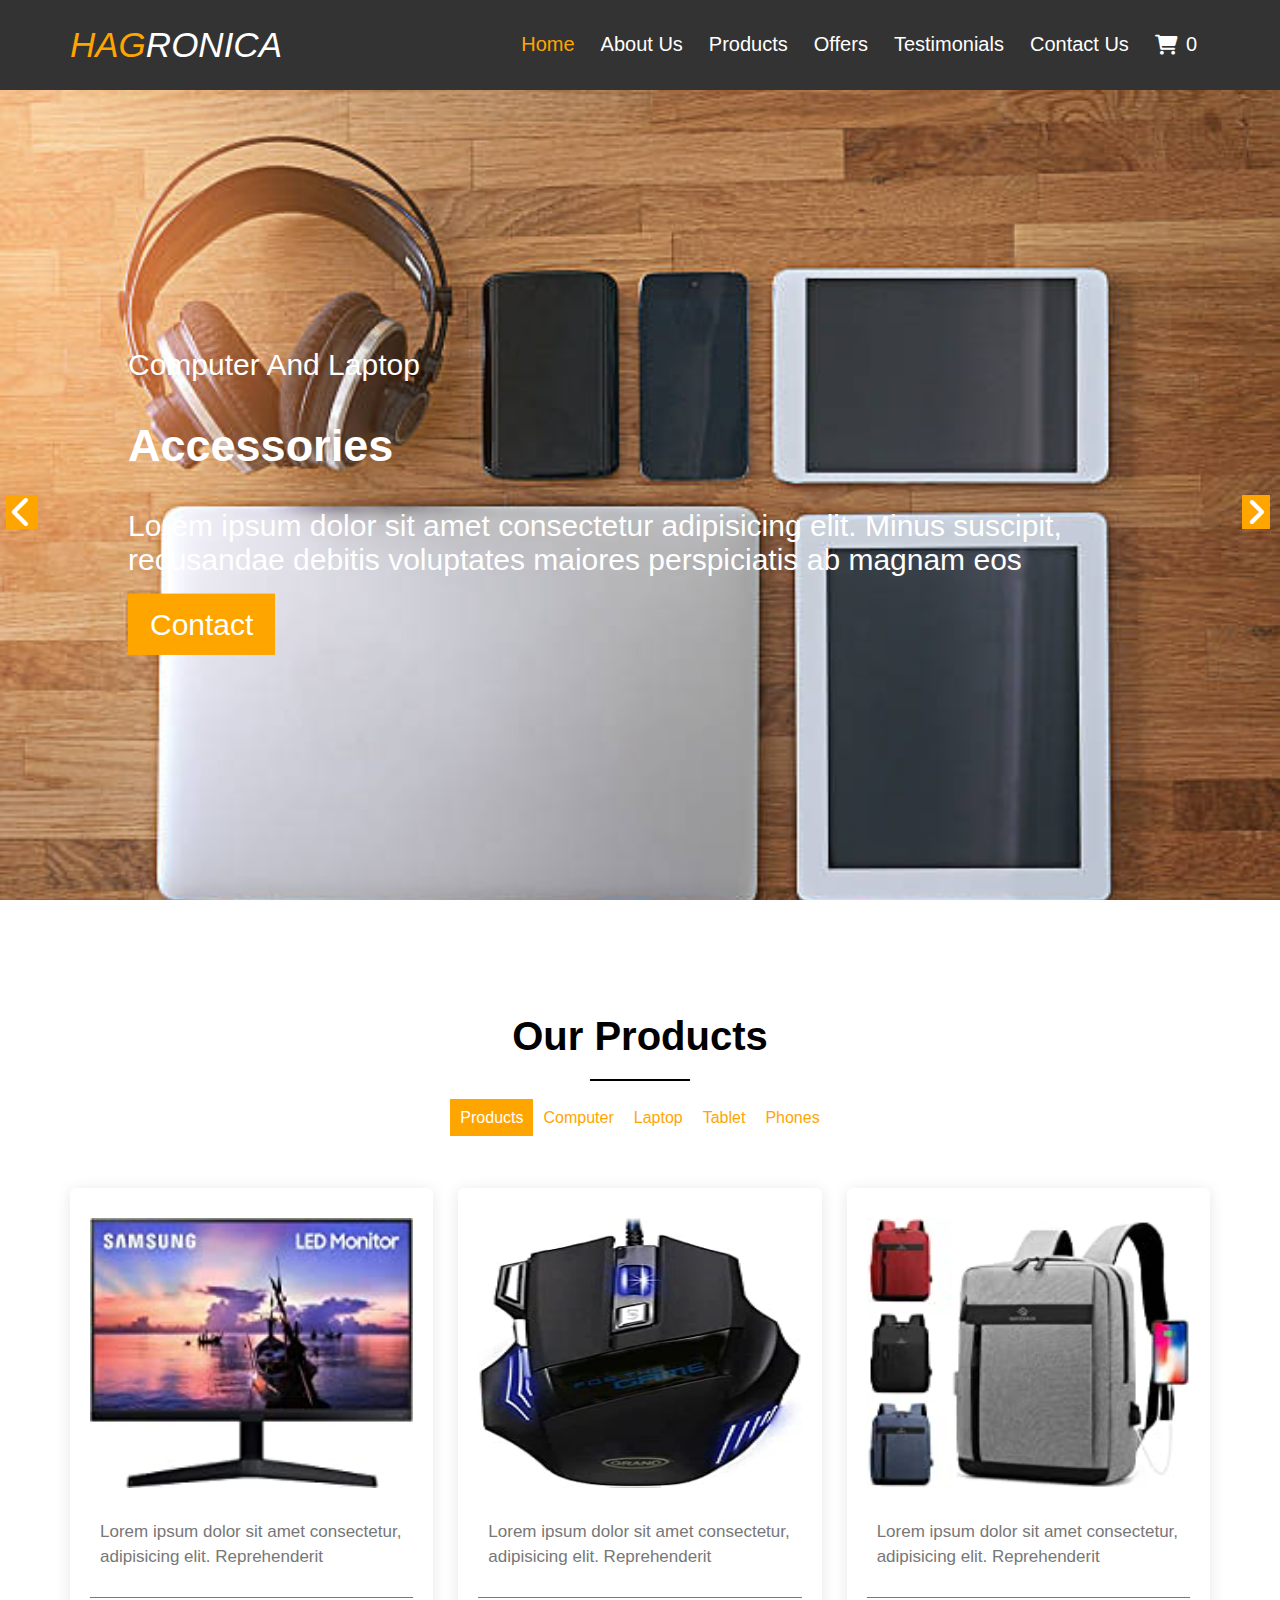
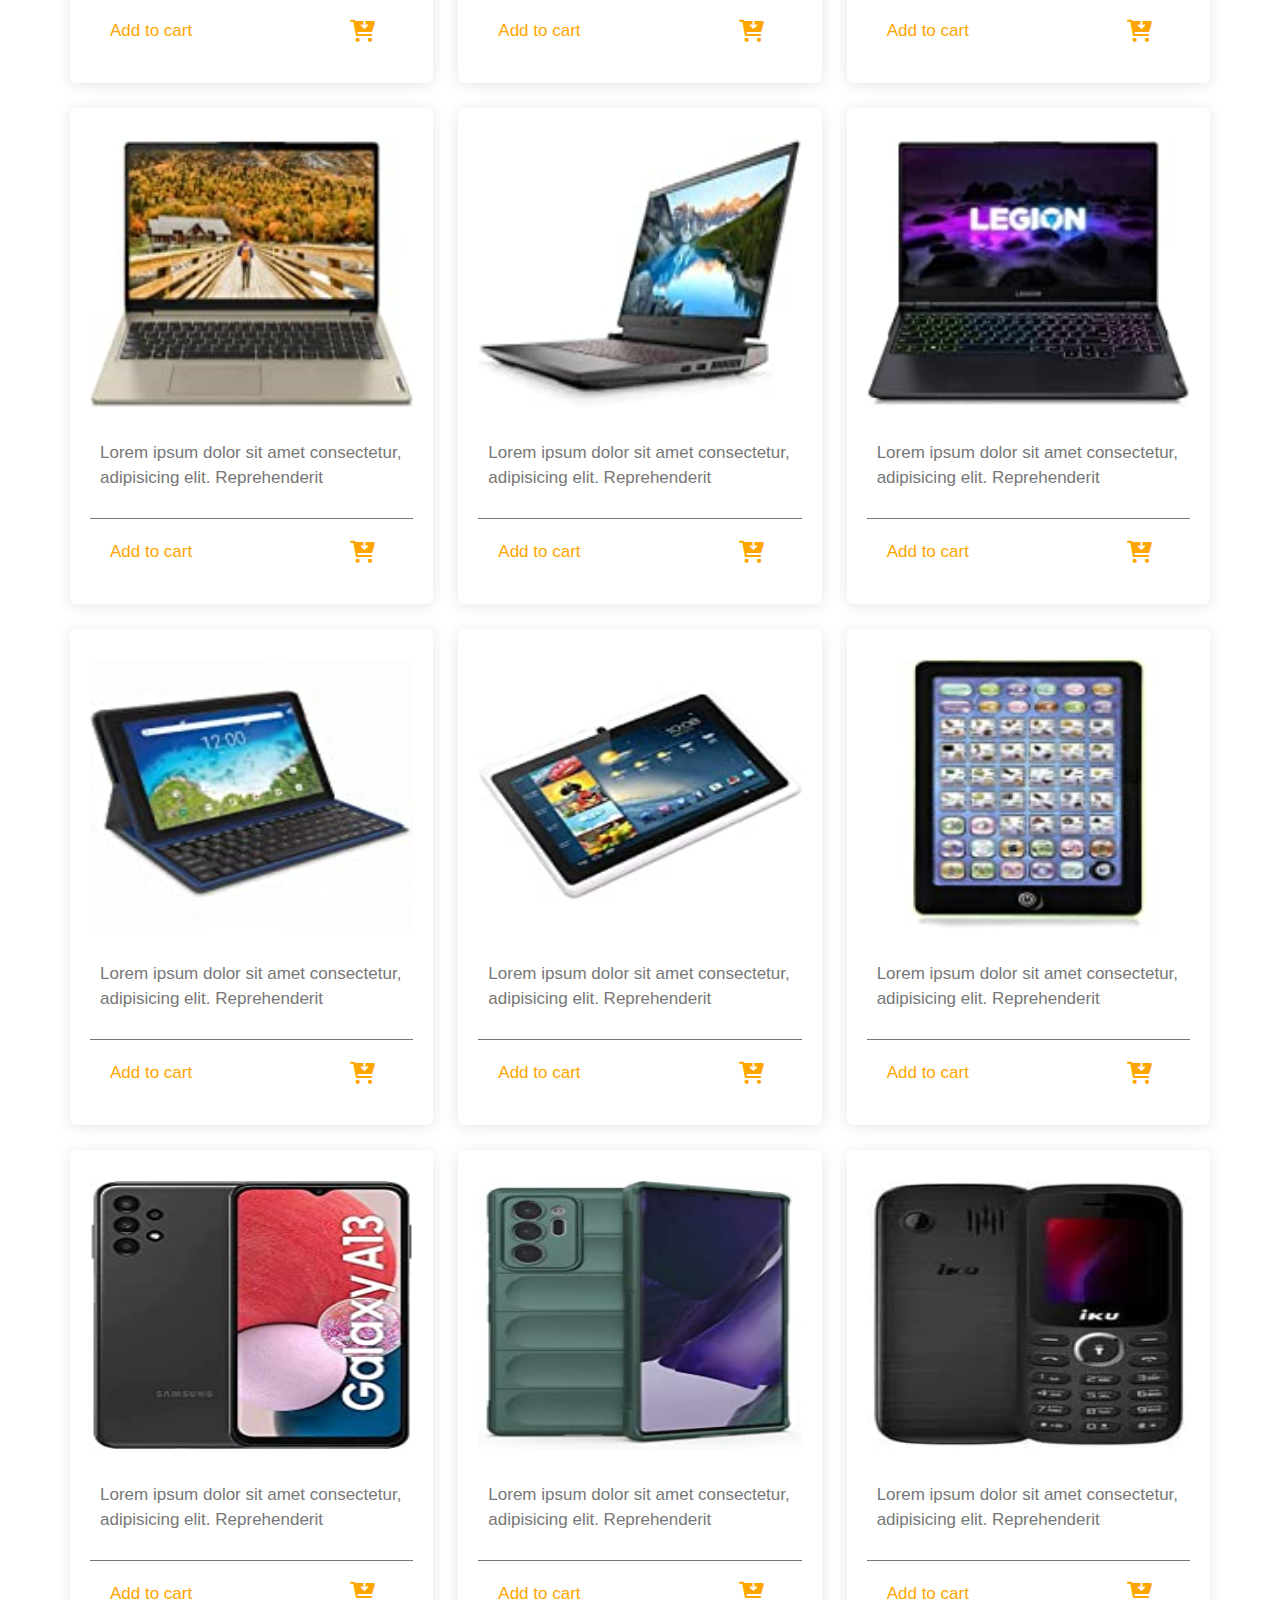
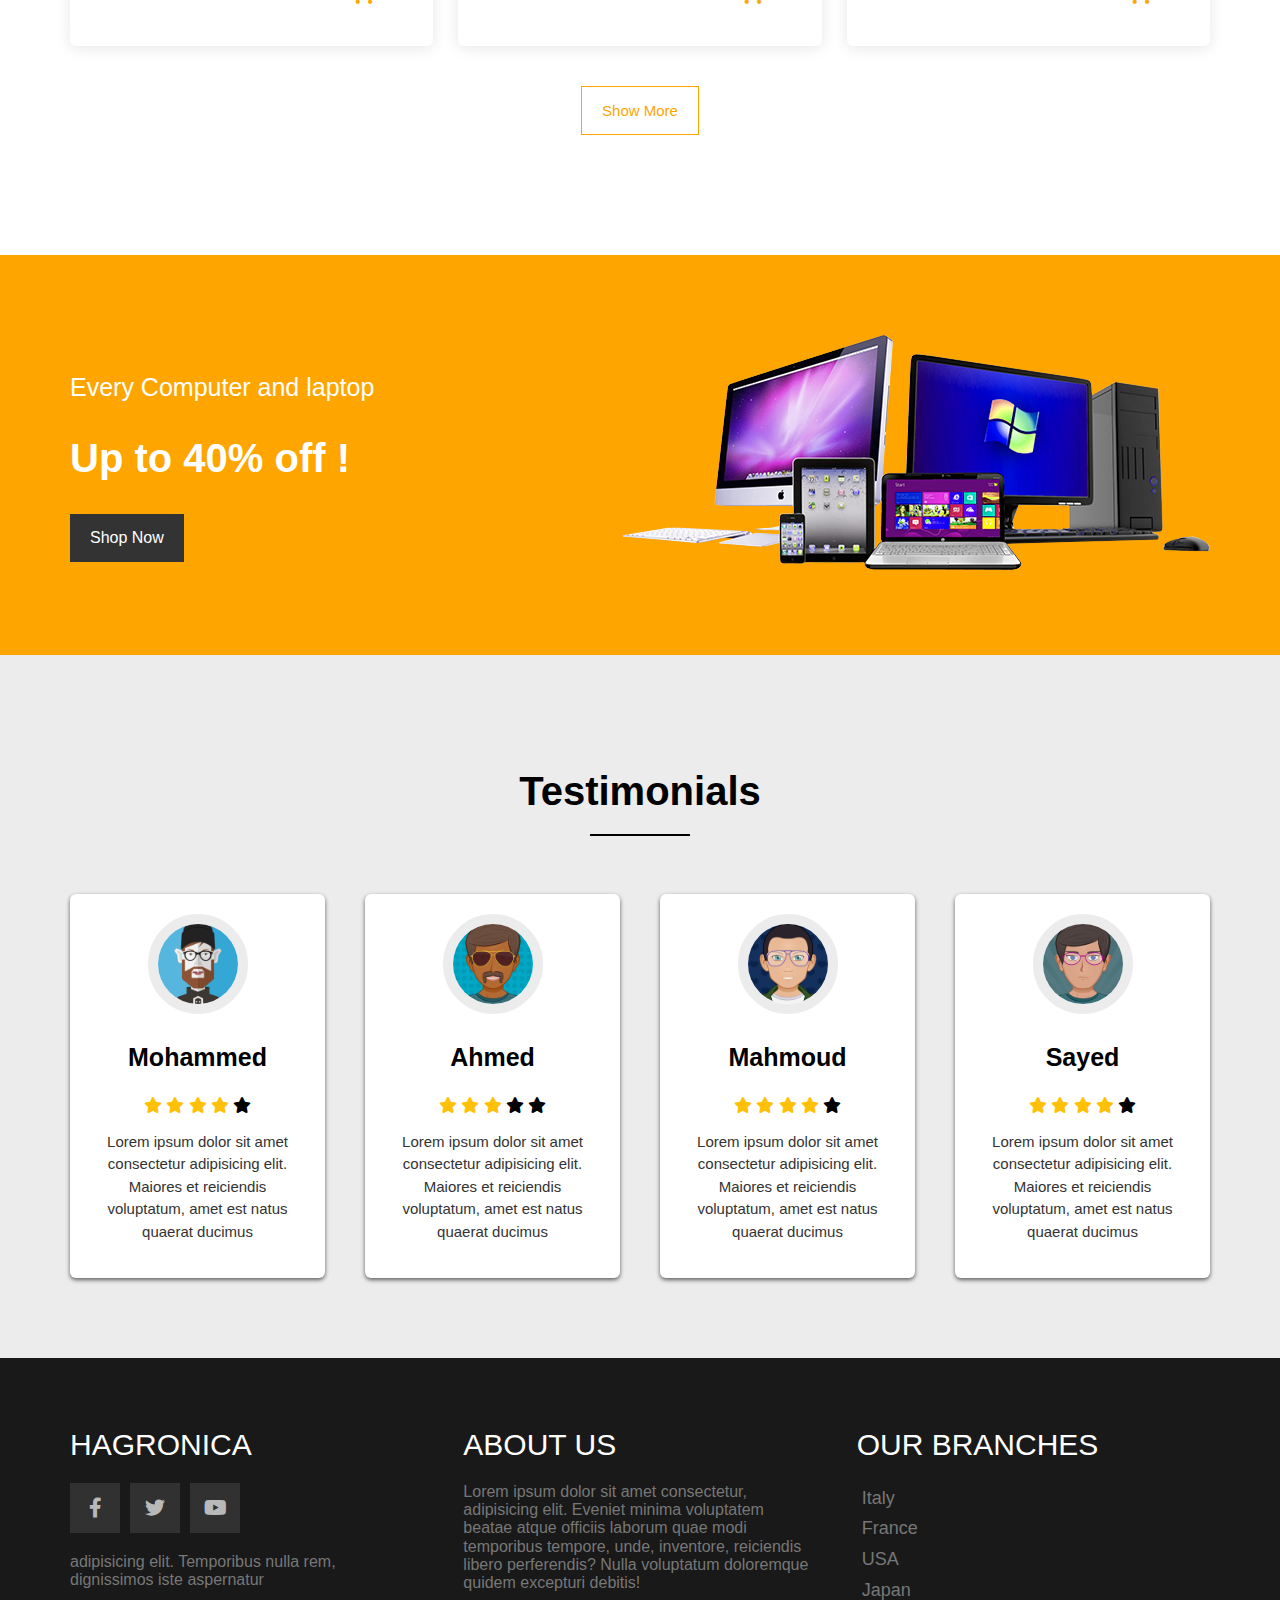
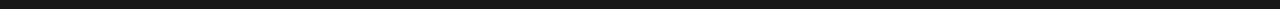
<file: index.html>
<!doctype html>
<html lang="en">
<head>
    <meta charset="UTF-8">
    <meta http-equiv="X-UA-Compatible" content="IE=edge">
    <meta name="viewport" content="width=device-width, initial-scale=1.0">
    <title>Hagras</title>
    <!-- CSs Normalize -->
    <link rel="stylesheet" href="css/normalize.css">
    <!-- CSs Style -->
    <link rel="stylesheet" href="css/style.css" >
    <!-- Font Awesome -->
    <link rel="stylesheet" href="css/all.min.css">
    <!-- Google Fonts -->
    <link rel="preconnect" href="https://fonts.googleapis.com">
    <link rel="preconnect" href="https://fonts.gstatic.com" crossorigin>
    <link href="https://fonts.googleapis.com/css2?family=Nunito:ital,wght@0,400;0,500;0,600;1,300&family=Open+Sans:ital,wght@0,400;0,700;0,800;1,700&family=Work+Sans:wght@200;300;400;500;600;700;800&display=swap" rel="stylesheet">
</head>
<body>
    <!-- Start Header -->
    <div id="home" class="header" id="header">
      <div class="container">
        <div class="logo">
          <h1><a href="#home">Hag<span>ronica</span></a></h1>
        </div>
        <div class="nav">
          <i class="fas fa-bars toogle-menu"></i>
          <ul>
          <li><a href="" class="active">Home</a></li>
          <li><a href="about.html">About Us</a></li>
          <li><a href="#products">Products</a></li>
          <li><a href="#offer">Offers</a></li>
          <li><a href="#testimonials">Testimonials</a></li>
          <li><a href="contact.html">Contact Us</a></li>
          <li id="cartx"><a href"><i class="fas fa-shopping-cart text-primary"></i>
            <span id="myCart" class="" style="padding-bottom: 2px;">0</span></a></li>
        </ul>
        </div>
      </div>
    </div>
    <!--End Header-->
    <!--Start Slider-->
    <div class="slider">
        <div class="slides fade active">
          <div class="text">
            Computer And Laptop
            <h2>Accessories</h2>
            <p>Lorem ipsum dolor sit amet consectetur adipisicing elit. Minus suscipit, recusandae debitis voluptates maiores
              perspiciatis ab magnam eos </p>
            <a href="contact.html" class="btn">Contact</a>
          </div>
           <div class="pic"><img src="imgs/slide1.jpg" alt=""> </div>
        </div>
        <div class="slides fade">
          <div class="text">
            Computer And Laptop
            <h2>Accessories</h2>
            <p>Lorem ipsum dolor sit amet consectetur adipisicing elit. Minus suscipit, recusandae debitis voluptates maiores
              perspiciatis ab magnam eos </p>
            <a href="contact.html" class="btn">Contact</a>
          </div>
           <div class="pic"><img src="imgs/slide2.jpg" alt=""> </div>
        </div>
        <div class="slides fade">
          <div class="text">
            Computer And Laptop
            <h2>Accessories</h2>
            <p>Lorem ipsum dolor sit amet consectetur adipisicing elit. Minus suscipit, recusandae debitis voluptates maiores
              perspiciatis ab magnam eos </p>
            <a href="contact.html" class="btn">Contact</a>
          </div>
           <div class="pic"><img src="imgs/slide3.jpg" alt=""> </div>
        </div>
        <div class="controls">
          <button href="" id="btn-left" class="btn btn-left" onclick="slidePrev()"><i class="fa-solid fa-chevron-left fa-2x"></i></button>
          <button href="" id="btn-right" class="btn btn-right" onclick="slideNext()"><i class="fa-solid fa-angle-right fa-2x"></i></button>
        </div>
    </div>
    <!--End Slider-->

    <!-- Start Product -->
    <div id="products" class="products">
      <div class="container">
        <h2>Our Products</h2>
        <ul id="shuffle" class="shuffle">
          <li ><a   class="btn active" onclick="myFilter('all')">Products</a></li>
          <li><a class="btn" onclick="myFilter('pc')">Computer</a></li>
          <li><a class="btn" onclick="myFilter('lap')">Laptop</a></li>
          <li><a class="btn" onclick="myFilter('tab')">Tablet</a></li>
          <li><a  class="btn" onclick="myFilter('phone')">Phones</a></li>
        </ul>
        <div class="prod-cont">
          <div class="prod-box pc">
            <img src="imgs/pc1.jpg" alt="">
            <div class="content">
              <p>Lorem ipsum dolor sit amet consectetur, adipisicing elit. Reprehenderit</p>
            </div>
            <div class="cart">
              <a href="">Add to cart</a>
              <i class="fa-solid fa-cart-arrow-down"></i>
            </div>
          </div>
          <div class="prod-box pc">
            <img src="imgs/pc2.jpg" alt="">
            <div class="content">
              <p>Lorem ipsum dolor sit amet consectetur, adipisicing elit. Reprehenderit</p>
            </div>
            <div class="cart">
              <a href="">Add to cart</a>
              <i class="fa-solid fa-cart-arrow-down"></i>
            </div>
          </div>
          <div class="prod-box pc">
            <img src="imgs/pc3.jpg" alt="">
            <div class="content">
              <p>Lorem ipsum dolor sit amet consectetur, adipisicing elit. Reprehenderit</p>
            </div>
            <div class="cart">
              <a href="">Add to cart</a>
              <i class="fa-solid fa-cart-arrow-down"></i>
            </div>
          </div>
          <div class="prod-box lap">
            <img src="imgs/lap1.jpg" alt="">
            <div class="content">
              <p>Lorem ipsum dolor sit amet consectetur, adipisicing elit. Reprehenderit</p>
            </div>
            <div class="cart">
              <a href="">Add to cart</a>
              <i class="fa-solid fa-cart-arrow-down"></i>
            </div>
          </div>
          <div class="prod-box lap">
            <img src="imgs/lap2.jpg" alt="">
            <div class="content">
              <p>Lorem ipsum dolor sit amet consectetur, adipisicing elit. Reprehenderit</p>
            </div>
            <div class="cart">
              <a href="">Add to cart</a>
              <i class="fa-solid fa-cart-arrow-down"></i>
            </div>
          </div>
          <div class="prod-box lap">
            <img src="imgs/lap3.jpg" alt="">
            <div class="content">
              <p>Lorem ipsum dolor sit amet consectetur, adipisicing elit. Reprehenderit</p>
            </div>
            <div class="cart">
              <a href="">Add to cart</a>
              <i class="fa-solid fa-cart-arrow-down"></i>
            </div>
          </div>
          <div class="prod-box tab">
            <img src="imgs/tablet.jpg" alt="">
            <div class="content">
              <p>Lorem ipsum dolor sit amet consectetur, adipisicing elit. Reprehenderit</p>
            </div>
            <div class="cart">
              <a href="">Add to cart</a>
              <i class="fa-solid fa-cart-arrow-down"></i>
            </div>
          </div>
          <div class="prod-box tab">
            <img src="imgs/tablet2.jpg" alt="">
            <div class="content">
              <p>Lorem ipsum dolor sit amet consectetur, adipisicing elit. Reprehenderit</p>
            </div>
            <div class="cart">
              <a href="">Add to cart</a>
              <i class="fa-solid fa-cart-arrow-down"></i>
            </div>
          </div>
          <div class="prod-box tab">
            <img src="imgs/tablet3.jpg" alt="">
            <div class="content">
              <p>Lorem ipsum dolor sit amet consectetur, adipisicing elit. Reprehenderit</p>
            </div>
            <div class="cart">
              <a href="">Add to cart</a>
              <i class="fa-solid fa-cart-arrow-down"></i>
            </div>
          </div>
          <div class="prod-box phone">
            <img src="imgs/phone1.jpg" alt="">
            <div class="content">
              <p>Lorem ipsum dolor sit amet consectetur, adipisicing elit. Reprehenderit</p>
            </div>
            <div class="cart">
              <a href="">Add to cart</a>
              <i class="fa-solid fa-cart-arrow-down"></i>
            </div>
          </div>
          <div class="prod-box phone">
            <img src="imgs/phone2.jpg" alt="">
            <div class="content">
              <p>Lorem ipsum dolor sit amet consectetur, adipisicing elit. Reprehenderit</p>
            </div>
            <div class="cart">
              <a href="">Add to cart</a>
              <i class="fa-solid fa-cart-arrow-down"></i>
            </div>
          </div>
          <div class="prod-box phone">
            <img src="imgs/phone3.jpg" alt="">
            <div class="content">
              <p>Lorem ipsum dolor sit amet consectetur, adipisicing elit. Reprehenderit</p>
            </div>
            <div class="cart">
              <a href="">Add to cart</a>
              <i class="fa-solid fa-cart-arrow-down"></i>
            </div>
          </div>
          
          
        </div>
        <a href="" class="prod-btn">Show More</a>
      </div>
    </div>

    <!-- End Product -->

    <!-- Start Offer -->
    <div id="offer" class="offer">
      <div class="container">
        <div class="my-offer">
          <div class="text">
            <p>Every Computer and laptop</p>
            <h2>Up to 40% off !</h2>
            <a href="" class="btn-offer">Shop Now</a>
          </div>
          <div class="pic">
            <img src="imgs/pc.png" alt="">
          </div>
        </div>
      </div>
    </div>
    <!-- End Offer -->

    <!-- Start Testimonials -->
    <div id="testimonials" class="testimonials">
      <h2>Testimonials</h2>
      <div class="container">
        <div class="test-box">
          <img src="imgs/avatar-01.png" alt="">
          <h3>Mohammed</h3>
          <div class="rate">
            <i class="filled fas fa-star"></i>
            <i class="filled fas fa-star"></i>
            <i class="filled fas fa-star"></i>
            <i class="filled fas fa-star"></i>
            <i class="fas fa-star"></i>
          </div>
          <p>Lorem ipsum dolor sit amet consectetur adipisicing elit. Maiores et reiciendis voluptatum, amet est natus quaerat ducimus</p>
        </div>
        <div class="test-box">
          <img src="imgs/avatar-02.png" alt="">
          <h3>Ahmed</h3>
          <div class="rate">
            <i class="filled fas fa-star"></i>
            <i class="filled fas fa-star"></i>
            <i class="filled fas fa-star"></i>
            <i class=" fas fa-star"></i>
            <i class=" fas fa-star"></i>
          </div>
          <p>Lorem ipsum dolor sit amet consectetur adipisicing elit. Maiores et reiciendis voluptatum, amet est natus quaerat ducimus</p>
        </div>
        <div class="test-box">
          <img src="imgs/avatar-03.png" alt="">
          <h3>Mahmoud</h3>
          <div class="rate">
            <i class="filled fas fa-star"></i>
            <i class="filled fas fa-star"></i>
            <i class="filled fas fa-star"></i>
            <i class="filled fas fa-star"></i>
            <i class=" fas fa-star"></i>
          </div>
          <p>Lorem ipsum dolor sit amet consectetur adipisicing elit. Maiores et reiciendis voluptatum, amet est natus quaerat ducimus</p>
        </div>
        <div class="test-box">
          <img src="imgs/avatar-04.png" alt="">
          <h3>Sayed</h3>
          <div class="rate">
            <i class="filled fas fa-star"></i>
            <i class="filled fas fa-star"></i>
            <i class="filled fas fa-star"></i>
            <i class="filled fas fa-star"></i>
            <i class=" fas fa-star"></i>
          </div>
          <p>Lorem ipsum dolor sit amet consectetur adipisicing elit. Maiores et reiciendis voluptatum, amet est natus quaerat ducimus</p>
        </div>
      </div>
    </div>
    <!-- End Testimonials -->

    <!-- Start Footer -->
    <div class="footer">
      <div class="container">
        <div class="box">
          <h3>Hagronica</h3>
          <ul class="social">
            <li>
              <a href="#" class="facebook">
                <i class="fab fa-facebook-f"></i>
              </a>
            </li>
            <li>
              <a href="#" class="twitter">
                <i class="fab fa-twitter"></i>
              </a>
            </li>
            <li>
              <a href="#" class="youtube">
                <i class="fab fa-youtube"></i>
              </a>
            </li>
          </ul>
          <p class="text">adipisicing elit. Temporibus nulla rem, dignissimos iste aspernatur</p>
        </div>
        <div class="box .about">
          <h3>About Us</h3>
          <p>Lorem ipsum dolor sit amet consectetur, adipisicing elit. Eveniet minima voluptatem beatae atque officiis laborum quae modi temporibus tempore, unde, inventore, reiciendis libero perferendis? Nulla voluptatum doloremque quidem excepturi debitis!</p>
        </div>
        <div class="box branch">
          <h3>Our Branches</h3>
          <ul>
            <li><a href="">Italy</a></li>
            <li><a href="">France</a></li>
            <li><a href="">USA</a></li>
            <li><a href="">Japan</a></li>
          </ul>
        </div>
      </div>
      <!--Back To Top btn-->
      <a href="#home" id="back-to-top" class="btn btn-sm btn-yellow btn-back-to-top smooth-scroll hidden-sm hidden-xs" title="home" role="button">
        <i class="fa fa-angle-up"></i>
      </a>
    </div>

    <!-- End Footer -->


    <script src="js/jq.js"></script>
    <script src="js/script.js"></script>
</body>
</html>
</file>
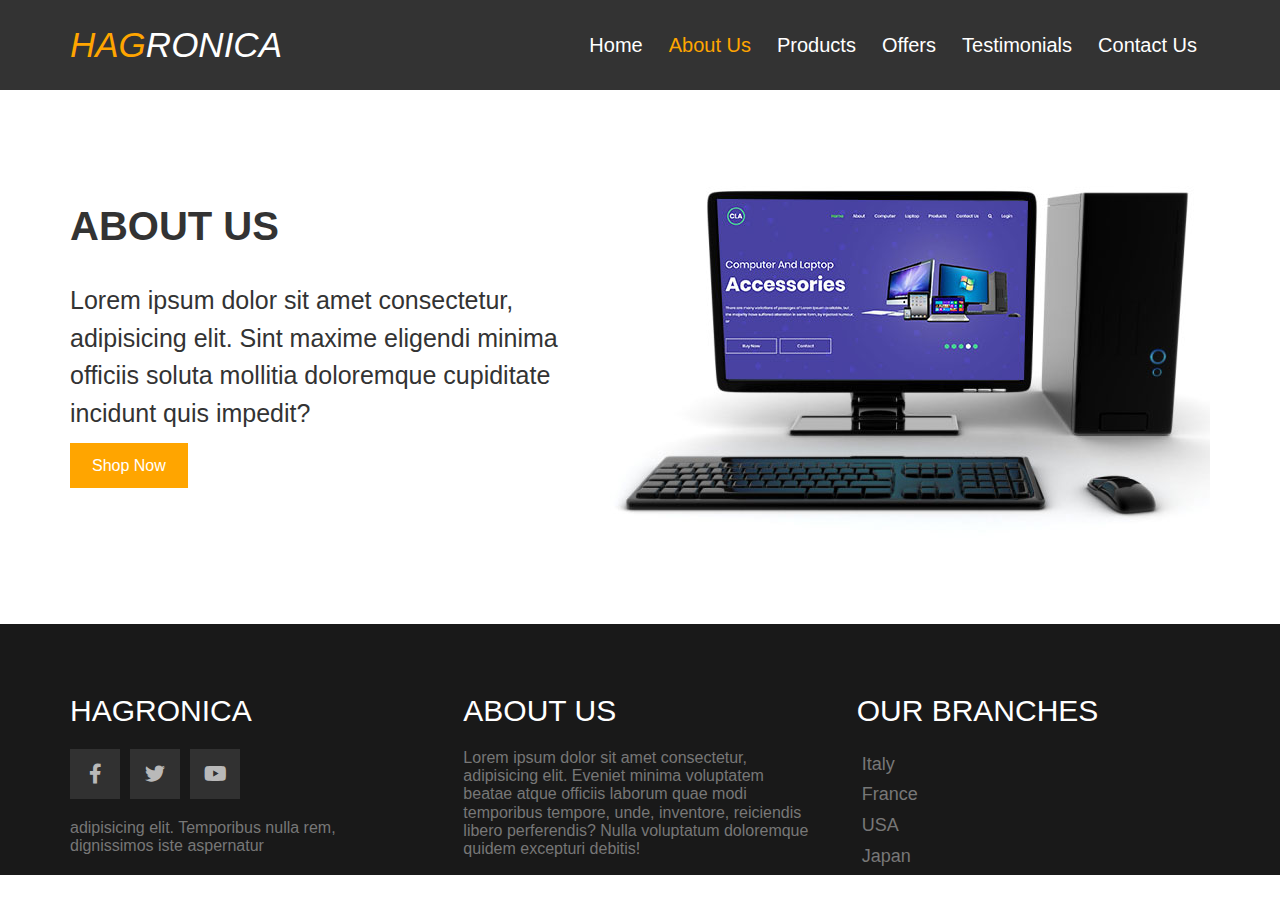
<file: about.html>
<html lang="en">
<head>
    <meta charset="UTF-8">
    <meta http-equiv="X-UA-Compatible" content="IE=edge">
    <meta name="viewport" content="width=device-width, initial-scale=1.0">
    <title>Hagras</title>
    <!-- CSs Normalize -->
    <link rel="stylesheet" href="css/normalize.css">
    <!-- CSs Style -->
    <link rel="stylesheet" href="css/style.css" >
    <!-- Font Awesome -->
    <link rel="stylesheet" href="css/all.min.css">
    <!-- Google Fonts -->
    <link rel="preconnect" href="https://fonts.googleapis.com">
    <link rel="preconnect" href="https://fonts.gstatic.com" crossorigin>
    <link href="https://fonts.googleapis.com/css2?family=Nunito:ital,wght@0,400;0,500;0,600;1,300&family=Open+Sans:ital,wght@0,400;0,700;0,800;1,700&family=Work+Sans:wght@200;300;400;500;600;700;800&display=swap" rel="stylesheet">

</head>
<body>
    <!-- Start Header -->
    <div id="home" class="header" id="header">
        <div class="container">
          <div class="logo">
            <h1><a href="#">Hag<span>ronica</span></a></h1>
          </div>
          <div class="nav">
            <ul>
            <li><a href="index.html" >Home</a></li>
            <li><a href="" class="active">About Us</a></li>
            <li><a href="index.html#products">Products</a></li>
            <li><a href="index.html#offer">Offers</a></li>
            <li><a href="index.html#testimonials">Testimonials</a></li>
            <li><a href="contact.html">Contact Us</a></li>
          </ul>
          </div>
        </div>
      </div>
      <!--End Header-->

    <!-- Start About -->
    <div class="about">
        <div class="container">
            <div class="text">
                <h2>About Us</h2>
                <p>Lorem ipsum dolor sit amet consectetur, adipisicing elit. Sint maxime eligendi minima officiis soluta mollitia doloremque cupiditate incidunt quis impedit? </p>
                <a href="" class="btn-about">Shop Now</a>
            </div>
            <div class="pic">
                <img src="imgs/about.jpg" alt="">
            </div>
        </div>
    </div>
    <!-- End About -->

      <!-- Start Footer -->
    <div class="footer">
        <div class="container">
          <div class="box">
            <h3>Hagronica</h3>
            <ul class="social">
              <li>
                <a href="#" class="facebook">
                  <i class="fab fa-facebook-f"></i>
                </a>
              </li>
              <li>
                <a href="#" class="twitter">
                  <i class="fab fa-twitter"></i>
                </a>
              </li>
              <li>
                <a href="#" class="youtube">
                  <i class="fab fa-youtube"></i>
                </a>
              </li>
            </ul>
            <p class="text">adipisicing elit. Temporibus nulla rem, dignissimos iste aspernatur</p>
          </div>
          <div class="box .about">
            <h3>About Us</h3>
            <p>Lorem ipsum dolor sit amet consectetur, adipisicing elit. Eveniet minima voluptatem beatae atque officiis laborum quae modi temporibus tempore, unde, inventore, reiciendis libero perferendis? Nulla voluptatum doloremque quidem excepturi debitis!</p>
          </div>
          <div class="box branch">
            <h3>Our Branches</h3>
            <ul>
              <li><a href="">Italy</a></li>
              <li><a href="">France</a></li>
              <li><a href="">USA</a></li>
              <li><a href="">Japan</a></li>
            </ul>
          </div>
        </div>
        
      </div>
      <!-- End Footer -->
  
</body>
</html>
</file>
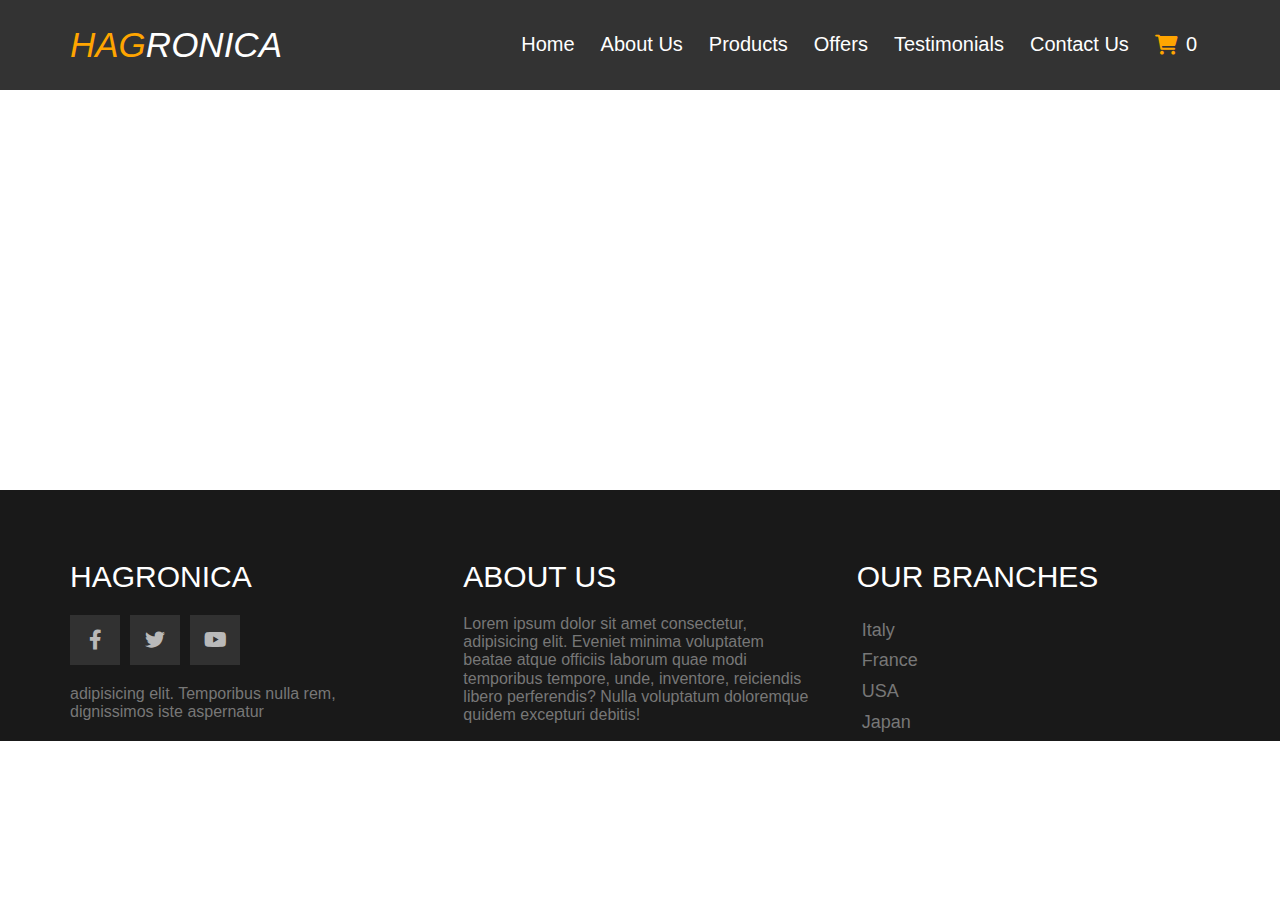
<file: cart.html>
<!doctype html>
<html lang="en">
<head>
    <meta charset="UTF-8">
    <meta http-equiv="X-UA-Compatible" content="IE=edge">
    <meta name="viewport" content="width=device-width, initial-scale=1.0">
    <title>Hagras</title>
    <!-- CSs Normalize -->
    <link rel="stylesheet" href="css/normalize.css">
    <!-- CSs Style -->
    <link rel="stylesheet" href="css/style.css" >
    <!-- Font Awesome -->
    <link rel="stylesheet" href="css/all.min.css">
    <!-- Google Fonts -->
    <link rel="preconnect" href="https://fonts.googleapis.com">
    <link rel="preconnect" href="https://fonts.gstatic.com" crossorigin>
    <link href="https://fonts.googleapis.com/css2?family=Nunito:ital,wght@0,400;0,500;0,600;1,300&family=Open+Sans:ital,wght@0,400;0,700;0,800;1,700&family=Work+Sans:wght@200;300;400;500;600;700;800&display=swap" rel="stylesheet">
</head>
<body>
    <!-- Start Header -->
    <div id="home" class="header" id="header">
        <div class="container">
          <div class="logo">
            <h1><a href="index.html">Hag<span>ronica</span></a></h1>
          </div>
          <div class="nav">
            <ul>
            <li><a href="index.html" >Home</a></li>
            <li><a href="about.html">About Us</a></li>
            <li><a href="index.html#products">Products</a></li>
            <li><a href="index.html#offera">Offers</a></li>
            <li><a href="index.html#testimonials">Testimonials</a></li>
            <li><a href="contact.html">Contact Us</a></li>
            <li id="cartx" >
                <a href="" class="active"><i class="fas fa-shopping-cart text-primary"></i>
              <span id="myCart" class="" style="padding-bottom: 2px;">0</span></a></li>
          </ul>
          </div>
        </div>
    </div>
    <!-- End Header -->

    <div class="my-cart">
        <div class="container"></div>
    </div>

    <!-- Start Footer -->
    <div class="footer">
        <div class="container">
          <div class="box">
            <h3>Hagronica</h3>
            <ul class="social">
              <li>
                <a href="#" class="facebook">
                  <i class="fab fa-facebook-f"></i>
                </a>
              </li>
              <li>
                <a href="#" class="twitter">
                  <i class="fab fa-twitter"></i>
                </a>
              </li>
              <li>
                <a href="#" class="youtube">
                  <i class="fab fa-youtube"></i>
                </a>
              </li>
            </ul>
            <p class="text">adipisicing elit. Temporibus nulla rem, dignissimos iste aspernatur</p>
          </div>
          <div class="box .about">
            <h3>About Us</h3>
            <p>Lorem ipsum dolor sit amet consectetur, adipisicing elit. Eveniet minima voluptatem beatae atque officiis laborum quae modi temporibus tempore, unde, inventore, reiciendis libero perferendis? Nulla voluptatum doloremque quidem excepturi debitis!</p>
          </div>
          <div class="box branch">
            <h3>Our Branches</h3>
            <ul>
              <li><a href="">Italy</a></li>
              <li><a href="">France</a></li>
              <li><a href="">USA</a></li>
              <li><a href="">Japan</a></li>
            </ul>
          </div>
        </div>
        <!--Back To Top btn-->
        <a href="#home" id="back-to-top" class="btn btn-sm btn-yellow btn-back-to-top smooth-scroll hidden-sm hidden-xs" title="home" role="button">
          <i class="fa fa-angle-up"></i>
        </a>
      </div>
  
      <!-- End Footer -->
      <script src="js/jq.js"></script>
    <script src="js/script.js"></script>
</body>

</html>
</file>
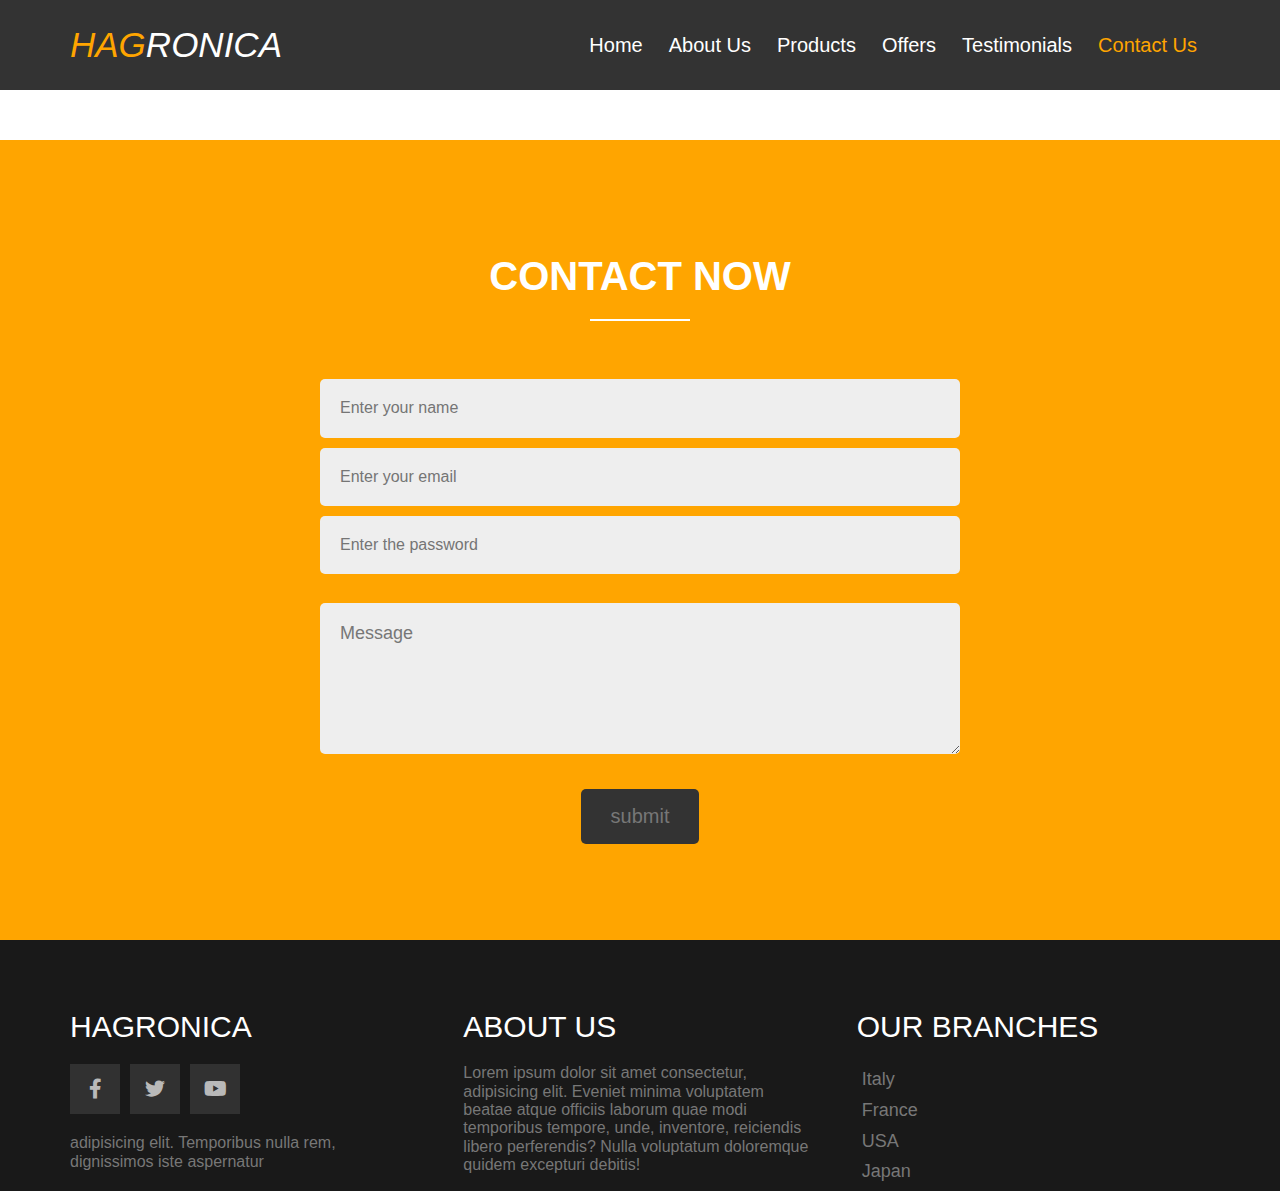
<file: contact.html>
<html lang="en">
<head>
    <meta charset="UTF-8">
    <meta http-equiv="X-UA-Compatible" content="IE=edge">
    <meta name="viewport" content="width=device-width, initial-scale=1.0">
    <title>Hagras</title>
    <!-- CSs Normalize -->
    <link rel="stylesheet" href="css/normalize.css">
    <!-- CSs Style -->
    <link rel="stylesheet" href="css/style.css" >
    <!-- Font Awesome -->
    <link rel="stylesheet" href="css/all.min.css">
    <!-- Google Fonts -->
    <link rel="preconnect" href="https://fonts.googleapis.com">
    <link rel="preconnect" href="https://fonts.gstatic.com" crossorigin>
    <link href="https://fonts.googleapis.com/css2?family=Nunito:ital,wght@0,400;0,500;0,600;1,300&family=Open+Sans:ital,wght@0,400;0,700;0,800;1,700&family=Work+Sans:wght@200;300;400;500;600;700;800&display=swap" rel="stylesheet">

</head>
<body>
    <!-- Start Header -->
    <div id="home" class="header" id="header">
        <div class="container">
          <div class="logo">
            <h1><a href="#">Hag<span>ronica</span></a></h1>
          </div>
          <div class="nav">
            <ul>
            <li><a href="index.html" >Home</a></li>
            <li><a href="about.html">About Us</a></li>
            <li><a href="index.html#products">Products</a></li>
            <li><a href="index.html#offer">Offers</a></li>
            <li><a href="index.html#testimonials">Testimonials</a></li>
            <li><a href="" class="active">Contact Us</a></li>
          </ul>
          </div>
        </div>
      </div>
      <!--End Header-->

    <!-- Start About -->
    <div id="contact" class="contact">
        <h2>Contact Now</h2>
        <form action="">
            <input type="text" value=""  placeholder="Enter your name" required>
            <input type="text" value=""  placeholder="Enter your email">
            <input type="password" value=""  placeholder="Enter the password">
            <br>
            <!--TextArea-->
            <textarea class="textarea" placeholder="Message" type="type" message="Name">Message </textarea>
            <br>
            <input id="sub" class="btn" type="submit" value="submit">
        </form>
    </div>
    <!-- End About -->

      <!-- Start Footer -->
    <div class="footer">
        <div class="container">
          <div class="box">
            <h3>Hagronica</h3>
            <ul class="social">
              <li>
                <a href="#" class="facebook">
                  <i class="fab fa-facebook-f"></i>
                </a>
              </li>
              <li>
                <a href="#" class="twitter">
                  <i class="fab fa-twitter"></i>
                </a>
              </li>
              <li>
                <a href="#" class="youtube">
                  <i class="fab fa-youtube"></i>
                </a>
              </li>
            </ul>
            <p class="text">adipisicing elit. Temporibus nulla rem, dignissimos iste aspernatur</p>
          </div>
          <div class="box .about">
            <h3>About Us</h3>
            <p>Lorem ipsum dolor sit amet consectetur, adipisicing elit. Eveniet minima voluptatem beatae atque officiis laborum quae modi temporibus tempore, unde, inventore, reiciendis libero perferendis? Nulla voluptatum doloremque quidem excepturi debitis!</p>
          </div>
          <div class="box branch">
            <h3>Our Branches</h3>
            <ul>
              <li><a href="">Italy</a></li>
              <li><a href="">France</a></li>
              <li><a href="">USA</a></li>
              <li><a href="">Japan</a></li>
            </ul>
          </div>
        </div>
        
      </div>
      <!-- End Footer -->
  
      <script src="js/script2.js"></script>
</body>
</html>
</file>
<file: css/style.css>
/* Start Global Rulez */

*{
    box-sizing: border-box;
}

:root{
    --mainColor: #ffa500;
    --colorAlt : #51fe44;
    --main-transition: 0.3s;
    --section-padding: 80px;
    --background-section: #ececec;
}

html{
    scroll-behavior: smooth;
}


body{
    font-family: "cairo", sans-serif;
}

a{
    text-decoration: none;
}

ul{
    list-style: none;
    margin: 0;
    padding: 0;
}


.container{
    padding-left: 15px;
    padding-right: 15px;
    margin-left: auto;
    margin-right: auto;
}


/*Small*/ 
@media (min-width: 768px){
    .container{
        width: 750px;
    }
}

/* Medium  */
@media (min-width: 992px){
    .container{
        width: 970px;
    }
}

/* Large  */
@media (min-width: 1200px){
    .container{
        width: 1170px;
    }
}

/* Start Header */

.header {
    
    width: 100%;
    background-color: #333;
}

.header .container {
    height: 90px;
    display: flex;
    justify-content: space-between;
    align-items: center;
}

.header .logo {
    display: flex;
} 

.header h1{
    text-transform: uppercase;
    font-size: 35px;
    font-weight: 500;
    font-style: italic;
    
}

.header .container a{
    max-width: 100%;
    height: auto;
    color: var(--mainColor)

}

.header .container a span{
    color: #fff;
    
}


.header .nav{
    display: flex;
    justify-content: center;
    align-items: center;
}

.header .nav ul{
    display: flex;
}

.header .nav ul li a{
    display: flex;
    align-items: center;
    margin: 13px;
    color: #fff;
    font-size: 20px;
    transition: all 0.5s;
    -webkit-transition: all 0.5s;
    -moz-transition: all 0.5s;
    -ms-transition: all 0.5s;
    -o-transition: all 0.5s;
}

.header .nav li a.active,
.header .nav li a:hover{
    color: var(--mainColor);
}

#myCart{
    margin-left: 8px;    
}

/****Toggle Menu *****/

.header .nav .toogle-menu{
    color: #fff;
    font-size: 20px;
}

@media (min-width:768px) {
    .header .nav .toogle-menu{
        display: none;
    }
}



.header .nav ul{
    display: flex;
}

@media (max-width:767px) {
        .header .nav ul{
            display: none;
        }

    .header .nav .toogle-menu:hover + ul,
    .header .nav .toogle-menu:focus + ul{
        display: flex;
        position: absolute;
        flex-direction: column;
        width: 100%;
        top: 10%;
        left: 0;
        background-color: rgb(0 0 0 / 50%);
        z-index: 99;
    }
    
    .header .nav ul a{
        padding: 15px !important;
    }
    
}

/* End Header */

/* Start Slider */

.slider{
    height: calc(100vh - 90px);
    position: relative;
    overflow: hidden;
}

.slider .slides{
    display: none;
} 

.slider .active{
    display: block;
}

.slider .slides img{
    display: block;
    width: 100%;
    
}

.slider .slides .text{
    position: absolute;
    width:80%;
    left: 50%;
    top:50%;
    transform:translate(-50%, -50%);
    color: #fff;
    font-size: 30px;
    z-index: 2;
    -webkit-transform:translate(-50%, -50%);
    -moz-transform:translate(-50%, -50%);
    -ms-transform:translate(-50%, -50%);
    -o-transform:translate(-50%, -50%);
}



.slider .slides .text a{
    background-color: var(--mainColor);
    width: fit-content;
    color: #fff;
    padding: 12px 20px;
    border: 2px solid var(--mainColor);
    margin-top: 20px;
    transition: all 0.5s;
    -webkit-transition: all 0.5s;
    -moz-transition: all 0.5s;
    -ms-transition: all 0.5s;
    -o-transition: all 0.5s;
}

.slider .slides .text a:hover{
    background-color: transparent;
}

.slider .controls{
    position: absolute;
    bottom: 50%;
    width: 99%;
    transform: translateY(-50%);
    -webkit-transform: translateY(-50%);
    -moz-transform: translateY(-50%);
    -ms-transform: translateY(-50%);
    -o-transform: translateY(-50%);
    
}

.slider .controls .btn{
    background-color: var(--mainColor);
    border: none;
    transition: 0.6s ease;
    -webkit-transition: 0.6s ease;
    -moz-transition: 0.6s ease;
    -ms-transition: 0.6s ease;
    -o-transition: 0.6s ease;
}


.slider .controls .btn-left{
    position: absolute;
    right: 97%
}

.slider .controls .btn-right{
    position: absolute;
    left: 98%;
}

.slider .controls .btn i{
    color: #fff;
}

@media (max-width:767px) {
    .slider{
        height: 100%;
    }
}


/* Fading animation */
.fade {
    animation-name: fade;
    animation-duration: 1.5s;
  }
  
  @keyframes fade {
    from {opacity: .4} 
    to {opacity: 1}
  }

/* End Slider */

/* Start Products */

.products{
    padding-top: var(--section-padding);
    padding-bottom: var(--section-padding);
    text-align: center;
}

.products h2{
    font-size: 40px;
    font-weight: bold;
    position: relative;
    margin-bottom: 50px
}

.products h2::after{
    position: absolute;
    content: "";
    position: absolute;
    content: "";
    height: 2px;
    background: #000;
    width: 100px;
    display: block;
    left: 50%;
    transform: translateX(-50%);
    margin-top: 20px;
    -webkit-transform: translateX(-50%);
    -moz-transform: translateX(-50%);
    -ms-transform: translateX(-50%);
    -o-transform: translateX(-50%);
}

.shuffle {
    display: flex;
    justify-content: center;
    margin-top: 30px;
}

.shuffle li a{
    margin-top: 20px;
    padding: 10px;
    color: var(--mainColor);
    cursor: pointer;
    transition: all 0.3s ease-out;
    -webkit-transition: all 0.3s ease-out;
    -moz-transition: all 0.3s ease-out;
    -ms-transition: all 0.3s ease-out;
    -o-transition: all 0.3s ease-out;
}

.shuffle li a.active,
.shuffle li:hover a{
    background-color: var(--mainColor);
    color: #fff;
}

.prod-cont{
    display: grid;
    grid-template-columns: repeat(auto-fill, minmax(310px, 1fr));
    gap: 25px;
    margin-top: 60px;
}

.prod-cont .prod-box{
    padding:30px 20px;
    box-shadow: 0 2px 15px rgb(0 0 0 / 10%);
    background-color: #fff;
    border-radius: 6px;
    text-align: left;
    display: none;
    transition: all 0.3s ease-in-out;
    -webkit-transition: all 0.3s ease-in-out;
    -moz-transition: all 0.3s ease-in-out;
    -ms-transition: all 0.3s ease-in-out;
    -o-transition: all 0.3s ease-in-out;
}

.prod-cont .prod-box:hover{
    box-shadow: 0 2px 15px rgb(0 0 0 / 20%);
    transform: translateY(-10px);
    -webkit-transform: translateY(-10px);
    -moz-transform: translateY(-10px);
    -ms-transform: translateY(-10px);
    -o-transform: translateY(-10px);
}

.prod-cont .prod-box img{
    width: 100%;
    height:270px
}

.show{
    display: block !important;
}

.prod-cont .prod-box .content{
    color: #777;
    padding: 10px 10px;
    line-height: 1.5;
    font-size: 17px;
}

.prod-cont .prod-box .cart{
    display: flex;
    justify-content: space-between;
    align-items: center;
    border-top: 1px solid #777;
    padding: 20px 20px 10px;
}

.prod-cont .prod-box .cart a{
    color: var(--mainColor);
    
    line-height: 1.5;
    font-size: 17px;
    font-weight: 500;
}

.prod-cont .prod-box .cart i{
    color: var(--mainColor);
    font-size: 22px;
    margin-right: 18px;
}

.prod-cont .prod-box:hover .cart i{
    animation: moving-cart 0.6s linear infinite;
    -webkit-animation: moving-cart 0.6s linear infinite;
}

.products .prod-btn{
    display: block;
    margin: 40px auto;
    width: fit-content;
    color: var(--mainColor);
    border: 1px solid var(--mainColor);
    padding: 15px 20px;
    font-size: 15px;
    transition: all 0.5s ease;
    -webkit-transition: all 0.5s ease;
    -moz-transition: all 0.5s ease;
    -ms-transition: all 0.5s ease;
    -o-transition: all 0.5s ease;
}

.products .prod-btn:hover{
    background-color: var(--mainColor);
    color: #fff
}

/* End Products */

/* Start Offer */

.offer{
    background-color: var(--mainColor);
    padding-top: var(--section-padding);
    padding-bottom: var(--section-padding);

}

.offer .container .my-offer{
    display: flex;
    justify-content: space-between;
    align-items: center;
    color: #fff;
}

.offer .container .my-offer p{
    font-size: 25px;
    font-weight: 500;
}

.offer .container .my-offer h2{
    font-size: 40px;
    font-weight: bold;
}

.offer .container .my-offer .btn-offer{
    background-color: #333;
    color: #fff;
    width: fit-content;
    display: inline-block;
    padding: 15px 20px;
    border: 0;
    transition: all 0.3s ease;
    -webkit-transition: all 0.3s ease;
    -moz-transition: all 0.3s ease;
    -ms-transition: all 0.3s ease;
    -o-transition: all 0.3s ease;
}

.offer .container .my-offer .btn-offer:hover{
    background-color: transparent;
    border: 1px solid #fff;
}

/* End Offer */


/* Start testimonials */

.testimonials{
    padding-top: var(--section-padding);
    padding-bottom: var(--section-padding);
    background-color: #ececec;
    text-align: center;

}

.testimonials h2{
    font-size: 40px;
    font-weight: bold;
    position: relative;
    margin-bottom: 80px
}

.testimonials h2::after{
    position: absolute;
    content: "";
    height: 2px;
    background: #000;
    width: 100px;
    display: block;
    left: 50%;
    transform: translateX(-50%);
    margin-top: 20px;
    -webkit-transform: translateX(-50%);
    -moz-transform: translateX(-50%);
    -ms-transform: translateX(-50%);
    -o-transform: translateX(-50%);
}

.testimonials .container {
    display: grid;
    grid-template-columns: repeat(auto-fill,minmax(250px,1fr));
    gap: 40px;
}


.testimonials .test-box{
    padding: 20px;
    background-color: #fff;
    box-shadow: 0 2px 4px rgb(0 0 0 / 60%);
    border-radius: 6px;
    position: relative;
    transition: all 0.3s ease-in-out;
    -webkit-transition: all 0.3s ease-in-out;
    -moz-transition: all 0.3s ease-in-out;
    -ms-transition: all 0.3s ease-in-out;
    -o-transition: all 0.3s ease-in-out;
}



.testimonials .test-box .rate .filled {
    color: #ffc107;
}

.testimonials .test-box img {
    width: 100px;
    height: 100px;
    border: 10px solid var(--background-section);
    border-radius: 50%;
}

.testimonials .test-box:hover{
    transform: translateY(-10px);
    -webkit-transform: translateY(-10px);
    -moz-transform: translateY(-10px);
    -ms-transform: translateY(-10px);
    -o-transform: translateY(-10px);
}



.testimonials .test-box h3{
    font-size: 25px;
}

.testimonials .test-box p{
    color: #333;
    font-size: 15px;
    line-height: 1.5;
}


/* End testimonials */


/* Start Footer */

.footer {
    background-color: #191919;
    padding: 70px 0 0;
}

.footer .container{
    display: grid;
    grid-template-columns: repeat(auto-fill,minmax(300px,1fr));
    gap: 40px;
}

.footer .box h3{
    color: #fff;
    font-size: 30px;
    font-weight: 400;
    margin: 0 0 20px;
    text-transform: uppercase;
}

.footer .box .social{
    display: flex;
}

.footer .box .social li{
    margin-right: 10px;
}

.footer .box .social li a{
    background-color: #313131;
    width: 50px;
    height: 50px;
    color: #b9b9b9;
    font-size: 20px;
    display: inline-flex;
    align-items: center;
    justify-content: center;
    transition: all 0.3s ease-in;
    -webkit-transition: all 0.3s ease-in;
    -moz-transition: all 0.3s ease-in;
    -ms-transition: all 0.3s ease-in;
    -o-transition: all 0.3s ease-in;
}

.footer .box .social li:hover a{
    background-color: var(--mainColor);
    color: #fff;
}

.footer p{
    margin-top: 20px;
    color: #777;
}

.footer .about p{
    font-size: 18px;
    line-height: 1.4;
}

.footer .branch ul a{
    display: inline-block;
    font-size: 18px;
    color: #777;
    padding: 5px;
    
}

/* Back To Top Btn  */

.btn-back-to-top {
    background: var(--mainColor);
    position: fixed;
    height: 40px !important;
    width: 46px;
    bottom: 20px;
    right: 20px;
    padding: 7px 15px;
    border: 0;
    border-radius: 4px;
    font-size: 22px;
    transition: all 0.3s ease-in;
    -webkit-transition: all 0.3s ease-in;
    -moz-transition: all 0.3s ease-in;
    -ms-transition: all 0.3s ease-in;
    -o-transition: all 0.3s ease-in;
    color: #333;
    display: none;
}

.btn-back-to-top:hover,
.btn-back-to-top:focus {
    color: #fff;
    background-color: #333;
}


/* End Footer */

/* Start About Us */

.about{
    padding-top: var(--section-padding);
    padding-bottom: var(--section-padding);

}

.about .container{
    display: flex;
    justify-content: space-between;
}

.about h2{
    text-transform: uppercase;
    color: #333;
    font-size: 40px;
    font-weight: bold;
}

.about p{
    color: #333;
    font-size: 25px;
    font-weight: 500;
    line-height: 1.5;
}

.about .btn-about{
    background-color: var(--mainColor);
    width: fit-content;
    color: #fff;
    padding: 12px 20px;
    border: 2px solid var(--mainColor);
    margin-top: 30px;
    transition: all 0.5s;
    -webkit-transition: all 0.5s;
    -moz-transition: all 0.5s;
    -ms-transition: all 0.5s;
    -o-transition: all 0.5s;
}

.about .btn-about:hover{
    background-color: transparent;
    color: #333
}

/* End About Us */

/* Start Contact US  */

.contact{
    margin-top: 50px;
    background-color: var(--mainColor);
    padding-top: var(--section-padding);
    padding-bottom: var(--section-padding);
    text-align: center;
}

.contact{
    padding-top: var(--section-padding);
    padding-bottom: var(--section-padding);
    background-color: var(--mainColor);
    text-align: center;
    position: relative;

}

.contact h2{
    font-size: 40px;
    font-weight: bold;
    position: relative;
    margin-bottom: 80px;
    color: #fff;
    text-transform: uppercase;
}


.contact h2::after{
    position: absolute;
    content: "";
    height: 2px;
    background: #fff;
    width: 100px;
    display: block;
    left: 50%;
    transform: translateX(-50%);
    margin-top: 20px;
    -webkit-transform: translateX(-50%);
    -moz-transform: translateX(-50%);
    -ms-transform: translateX(-50%);
    -o-transform: translateX(-50%);
}
/*
.contact form{
    border: 1px solid #fff;
    width: 80%;
    position: absolute;
    left: 50%;
    transform: translateX(-50%);

}
*/
.contact input {
    display: block;
    background-color: #eee;
    padding: 20px;
    width: 50%;
    border: 0;
    margin: 10px auto;
    color: #777;
    border-radius: 5px;
    -webkit-border-radius: 5px;
    -moz-border-radius: 5px;
    -ms-border-radius: 5px;
    -o-border-radius: 5px;
    outline: 0;
}

.contact .textarea {    
    margin-bottom: 25px;
    width: 50%;
    padding: 20px;
    background-color: #eee;
    color: #777;
    font-size: 18px;
    font-weight: normal;    
    height: 151px;
    border: 0;
    border-radius: 5px;
    -webkit-border-radius: 5px;
    -moz-border-radius: 5px;
    -ms-border-radius: 5px;
    -o-border-radius: 5px;
    outline: 0;
}

.contact .btn{
    width: fit-content;
    display: block;
    background-color: #333;
    padding: 16px 30px;
    font-size: 20px;
    cursor: pointer;
    transition: all 0.5s ease-in-out;
    -webkit-transition: all 0.5s ease-in-out;
    -moz-transition: all 0.5s ease-in-out;
    -ms-transition: all 0.5s ease-in-out;
    -o-transition: all 0.5s ease-in-out;
}

.contact .btn:hover{
    background-color: #fff;
    color: var(--mainColor)
}

.my-cart{
    padding-top: 200px;
    padding-bottom: 200px;
    text-align: center;
}

/* End Contact US */


/* My Animation */


/*cartProducts */

@keyframes moving-cart {
    100%{
    transform: translateY(10px);
    -webkit-transform: translateY(10px);
    -moz-transform: translateY(10px);
    -ms-transform: translateY(10px);
    -o-transform: translateY(10px);
}}
</file>
